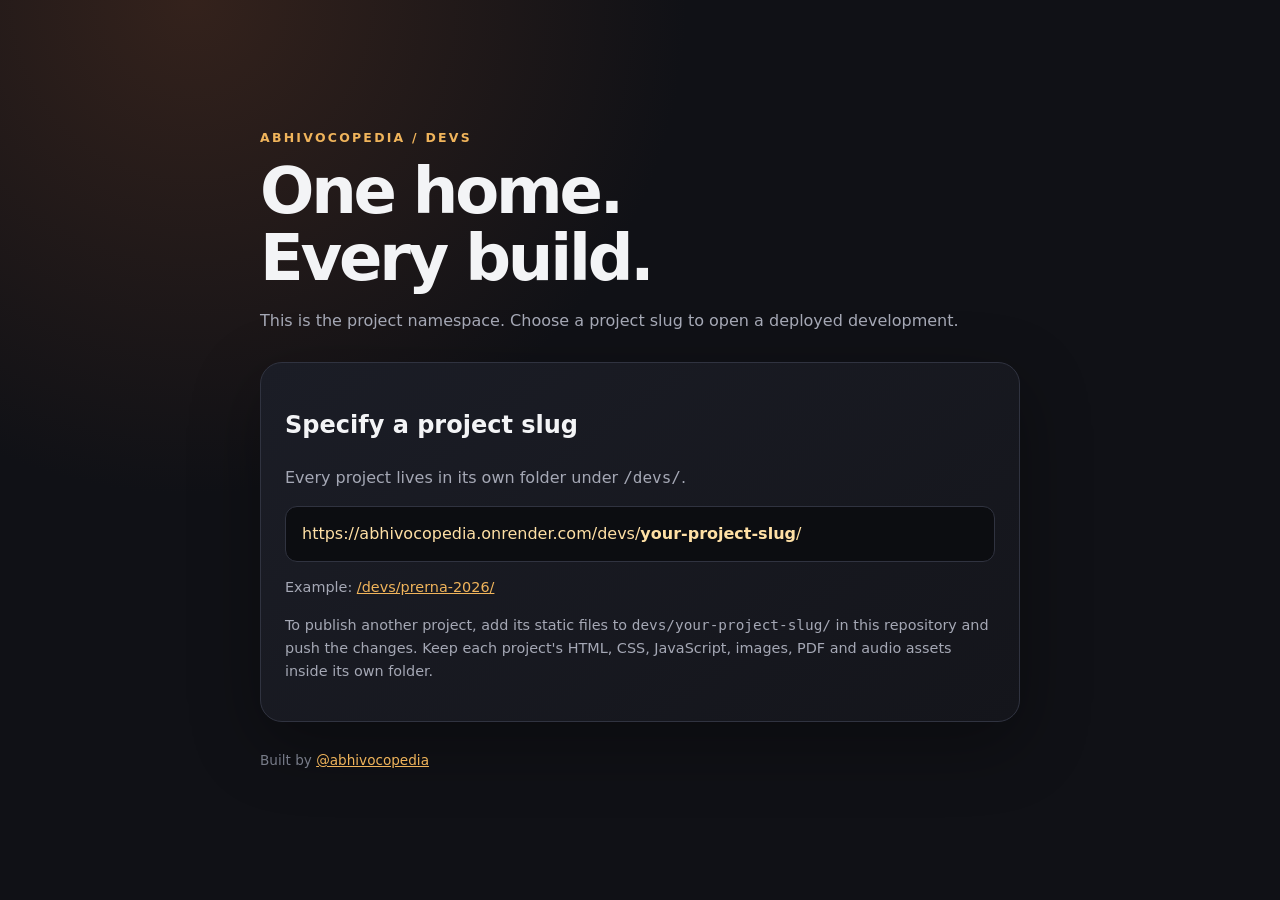
<file: devs/index.html>
<!doctype html>
<html lang="en">
<head>
  <meta charset="utf-8">
  <meta name="viewport" content="width=device-width, initial-scale=1">
  <meta name="theme-color" content="#111318">
  <title>Developer Projects | Abhivocopedia</title>
  <style>
    :root{color-scheme:dark;--bg:#101116;--panel:#191b23;--line:#303340;--text:#f3f4f6;--muted:#a5a8b5;--accent:#f0b45b}
    *{box-sizing:border-box}body{margin:0;min-height:100vh;background:radial-gradient(circle at 15% 0,#34221c 0,transparent 35%),var(--bg);color:var(--text);font:16px/1.6 system-ui,-apple-system,Segoe UI,sans-serif;display:grid;place-items:center;padding:24px}
    main{width:min(760px,100%)}.eyebrow{color:var(--accent);font-size:.78rem;font-weight:800;letter-spacing:.18em;text-transform:uppercase}h1{font-size:clamp(2rem,7vw,4rem);line-height:1.05;letter-spacing:-.05em;margin:.6rem 0 1rem}p{color:var(--muted)}.panel{margin-top:28px;padding:24px;border:1px solid var(--line);border-radius:22px;background:linear-gradient(145deg,#1b1d26,#14151b);box-shadow:0 22px 70px #0005}.code{display:block;margin:14px 0;padding:14px 16px;background:#0c0d11;border:1px solid var(--line);border-radius:12px;color:#ffe0a5;overflow-wrap:anywhere}.hint{font-size:.9rem}.link{color:var(--accent)}footer{margin-top:28px;color:#777b88;font-size:.85rem}
  </style>
</head>
<body><main>
  <div class="eyebrow">Abhivocopedia / Devs</div>
  <h1>One home.<br>Every build.</h1>
  <p>This is the project namespace. Choose a project slug to open a deployed development.</p>
  <section class="panel">
    <h2>Specify a project slug</h2>
    <p>Every project lives in its own folder under <code>/devs/</code>.</p>
    <span class="code">https://abhivocopedia.onrender.com/devs/<strong>your-project-slug</strong>/</span>
    <p class="hint">Example: <a class="link" href="/devs/prerna-2026/">/devs/prerna-2026/</a></p>
    <p class="hint">To publish another project, add its static files to <code>devs/your-project-slug/</code> in this repository and push the changes. Keep each project's HTML, CSS, JavaScript, images, PDF and audio assets inside its own folder.</p>
  </section>
  <footer>Built by <a class="link" href="https://abhivocopedia.github.io/">@abhivocopedia</a></footer>
</main></body>
</html>
</file>
